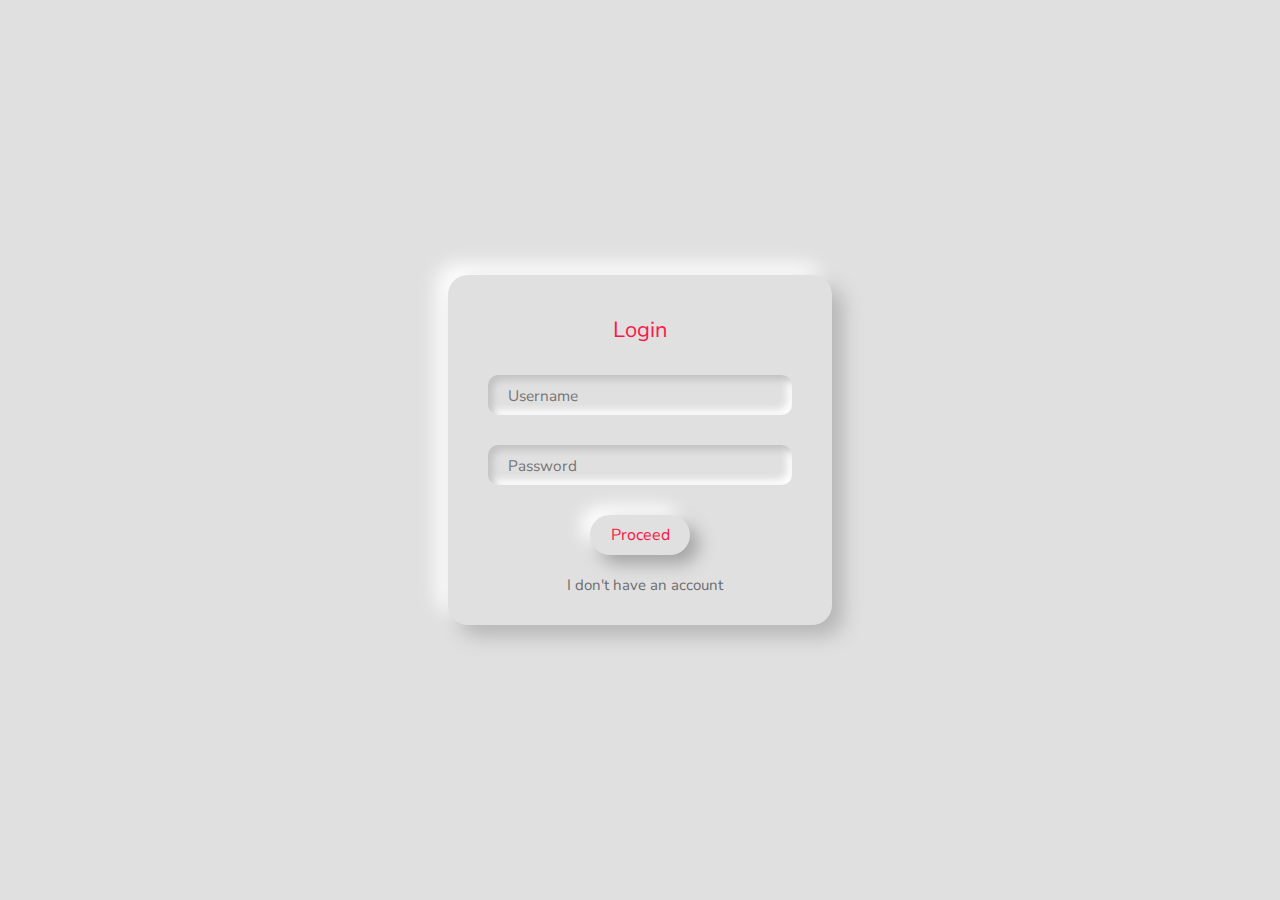
<file: src/login.html>
<!DOCTYPE html>
<html lang="en">
<head>
    <meta charset="UTF-8">
    <meta http-equiv="X-UA-Compatible" content="IE=edge">
    <meta name="viewport" content="width=device-width, initial-scale=1.0">
    <link rel="preconnect" href="https://fonts.gstatic.com">
    <link href="https://fonts.googleapis.com/css2?family=Nunito+Sans:wght@200;300;400&display=swap" rel="stylesheet">
    <title>Sign-Up</title>
</head>
<body>
    <style>
        * {
            padding: 0;
            margin: 0;
            box-sizing: border-box;
            font-family: 'Nunito Sans', sans-serif;
        }
        body {
            background-color: #e0e0e0;
        }
        .container {
            position: absolute;
            left: 50%;
            top: 50%;
            transform: translate(-50%, -50%);
        }
        .outer-wrapper {
            margin: auto;
            margin: 20px;
            padding: 20px;
            /* border: 2px solid red; */
            width: 30vw;
            min-width: 300px;
            height: fit-content;
            border-radius: 20px;
            background: #e0e0e0;
            box-shadow:  11px 11px 20px #b5b5b5,
                        -11px -11px 20px #ffffff;
        }
        .form-head {
            margin: 10px;
            padding: 10px;
            text-align: center;
            font-size: 22px;
            color: rgb(253, 24, 70);
        }
        .form-inp {
            margin: 10px;
            padding: 10px;
            display: flex;
            justify-content: center;
        }
        input[type = "text"], input[type = "email"], input[type = "password"] {
            height: 30px;
            width: 100%;
            font-size: 1.2vw;
            border: none;
            border-radius: 10px;
            background: #e0e0e0;
            box-shadow: inset 5px 5px 7px #c3c3c3,
                        inset -5px -5px 7px #fdfdfd;
            padding: 20px;
            color: indigo;

        }
        input[type = "text"]:focus, input[type = "email"]:focus, input[type = "password"]:focus {
            outline: none !important
        }
        .submit-btn {
            display: flex;
            justify-content: center;
            align-items: center;
        }
        button {
            margin: 10px 0px;
            background: #e0e0e0;
            border: none;
            border-radius: 20px;
            height: 40px;
            width: 100px;
            box-shadow:  9px 9px 17px #a4a4a4,
                        -9px -9px 17px #ffffff;
            color: rgb(253, 24, 70);
            font-size: 16px;
        }
        button:focus {
            outline: none !important;
        }
        .active {
            background: #e0e0e0;
            box-shadow: inset 9px 9px 18px #a4a4a4,
                        inset -9px -9px 18px #ffffff;
            color: indigo;
        }
        .login-redirect {
            padding: 10px;
            padding-left: 20px;
            font-size: 15px;
            text-align: center;
        }
        a, a:focus, a:visited, a:hover {
            color: rgb(109, 108, 108);
            outline: none !important;
            text-decoration: none;
        }
        ::placeholder {
            caret-color: indigo;
        }
        /* Media Queries */
        @media (max-width:1024px) {
            input[type = "text"], input[type = "email"], input[type = "password"] {
                font-size: 16px;
            }
        }
        /* ************ */
    </style>
    <div class="container">
        <div class="outer-wrapper">
            <div class="form-head">Login</div>
            <div class="form-content">
                <form action="">
                    <div class="form-inp" id="uname"><input type="text" placeholder="Username"></div>
                    <div class="form-inp" id="pass"><input type="password" placeholder="Password"></div>
                    <div class="submit-btn"><button type="submit">Proceed</button></div>
                </form>
                <div class="login-redirect"><a href="./signup.html">I don't have an account</a></div>
            </div>
        </div>
    </div>
    <script>
        const buttons = Array.from(document.querySelectorAll("button"));

        buttons.forEach(btn => {
            btn.addEventListener("click", () => {
            btn.classList.add("active");
            btn.classList.remove("normal")
            setTimeout(function() {
                btn.classList.remove("active");
            }, 200)
            console.log("hello");
        });
    });
    </script>
</body>
</html>
</file>
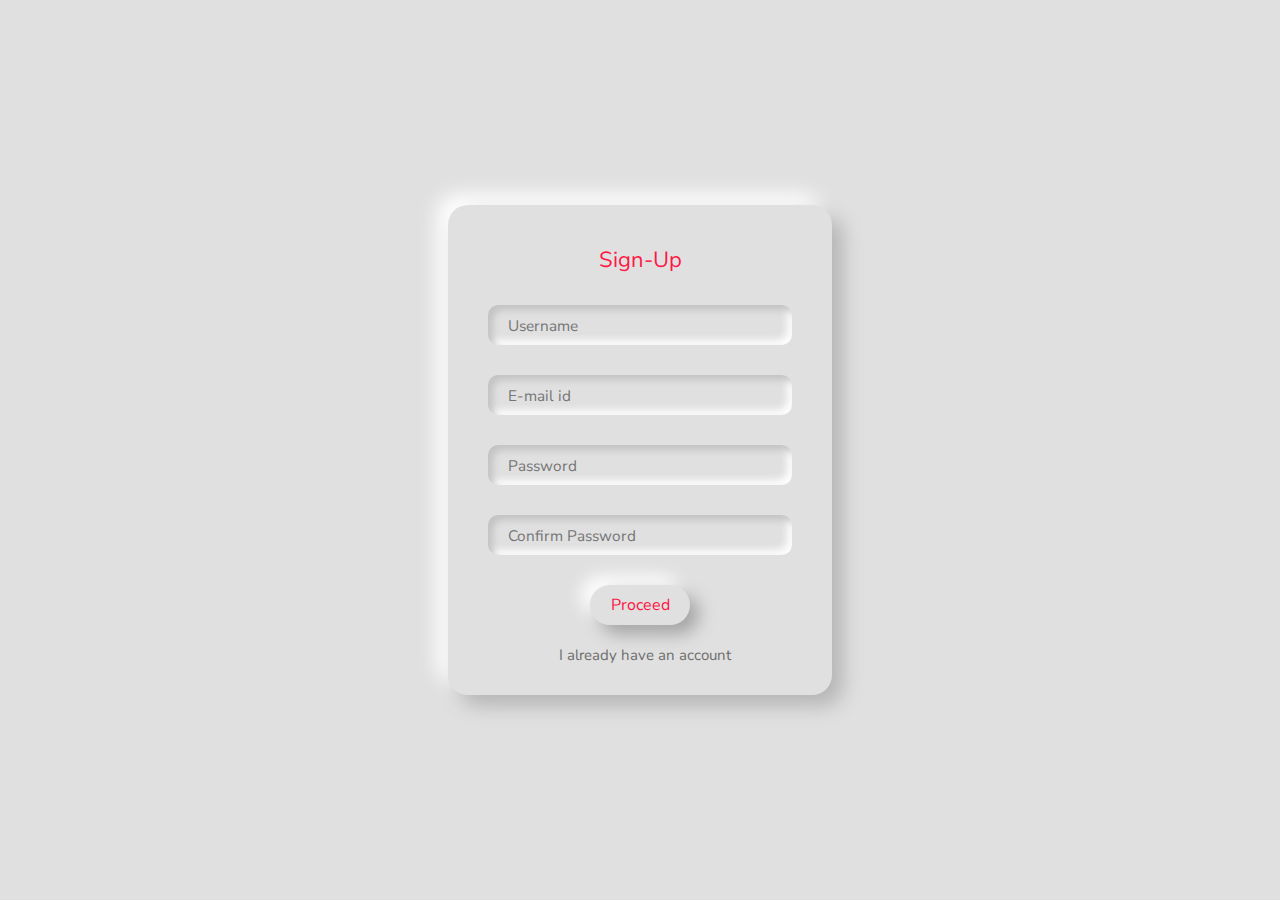
<file: src/signup.html>
<!DOCTYPE html>
<html lang="en">
<head>
    <meta charset="UTF-8">
    <meta http-equiv="X-UA-Compatible" content="IE=edge">
    <meta name="viewport" content="width=device-width, initial-scale=1.0">
    <link rel="preconnect" href="https://fonts.gstatic.com">
    <link href="https://fonts.googleapis.com/css2?family=Nunito+Sans:wght@200;300;400&display=swap" rel="stylesheet">
    <title>Sign-Up</title>
</head>
<body>
    <style>
        * {
            padding: 0;
            margin: 0;
            box-sizing: border-box;
            font-family: 'Nunito Sans', sans-serif;
        }
        body {
            background-color: #e0e0e0;
        }
        .container {
            position: absolute;
            left: 50%;
            top: 50%;
            transform: translate(-50%, -50%);
        }
        .outer-wrapper {
            margin: auto;
            margin: 20px;
            padding: 20px;
            /* border: 2px solid red; */
            width: 30vw;
            min-width: 300px;
            height: fit-content;
            border-radius: 20px;
            background: #e0e0e0;
            box-shadow:  11px 11px 20px #b5b5b5,
                        -11px -11px 20px #ffffff;
        }
        .form-head {
            margin: 10px;
            padding: 10px;
            text-align: center;
            font-size: 22px;
            color: rgb(253, 24, 70);
        }
        .form-inp {
            margin: 10px;
            padding: 10px;
            display: flex;
            justify-content: center;
        }
        input[type = "text"], input[type = "email"], input[type = "password"] {
            height: 30px;
            width: 100%;
            font-size: 1.2vw;
            border: none;
            border-radius: 10px;
            background: #e0e0e0;
            box-shadow: inset 5px 5px 7px #c3c3c3,
                        inset -5px -5px 7px #fdfdfd;
            padding: 20px;
            color: indigo;

        }
        input[type = "text"]:focus, input[type = "email"]:focus, input[type = "password"]:focus {
            outline: none !important
        }
        .submit-btn {
            display: flex;
            justify-content: center;
            align-items: center;
        }
        button {
            margin: 10px 0px;
            background: #e0e0e0;
            border: none;
            border-radius: 20px;
            height: 40px;
            width: 100px;
            box-shadow:  9px 9px 17px #a4a4a4,
                        -9px -9px 17px #ffffff;
            color: rgb(253, 24, 70);
            font-size: 16px;
        }
        button:focus {
            outline: none !important;
        }
        .active {
            background: #e0e0e0;
            box-shadow: inset 9px 9px 18px #a4a4a4,
                        inset -9px -9px 18px #ffffff;
            color: indigo;
        }
        .login-redirect {
            padding: 10px;
            padding-left: 20px;
            font-size: 15px;
            text-align: center;
        }
        a, a:focus, a:visited, a:hover {
            color: rgb(109, 108, 108);
            outline: none !important;
            text-decoration: none;
        }
        ::placeholder {
            caret-color: indigo;
        }
        /* Media Queries */
        @media (max-width:1024px) {
            input[type = "text"], input[type = "email"], input[type = "password"] {
                font-size: 16px;
            }
        }
        /* ************ */
    </style>
    <div class="container">
        <div class="outer-wrapper">
            <div class="form-head">Sign-Up</div>
            <div class="form-content">
                <form action="">
                    <div class="form-inp" id="uname"><input type="text" placeholder="Username"></div>
                    <div class="form-inp" id="email"><input type="email" placeholder="E-mail id"></div>
                    <div class="form-inp" id="pass"><input type="password" placeholder="Password"></div>
                    <div class="form-inp" id="pass-conf"><input type="password" placeholder="Confirm Password"></div>
                    <div class="submit-btn"><button type="submit">Proceed</button></div>
                </form>
                <div class="login-redirect"><a href="./login.html">I already have an account</a></div>
            </div>
        </div>
    </div>
    <script>
        const buttons = Array.from(document.querySelectorAll("button"));

        buttons.forEach(btn => {
            btn.addEventListener("click", () => {
            btn.classList.add("active");
            btn.classList.remove("normal")
            setTimeout(function() {
                btn.classList.remove("active");
            }, 200)
            console.log("hello");
        });
    });
    </script>
</body>
</html>
</file>
